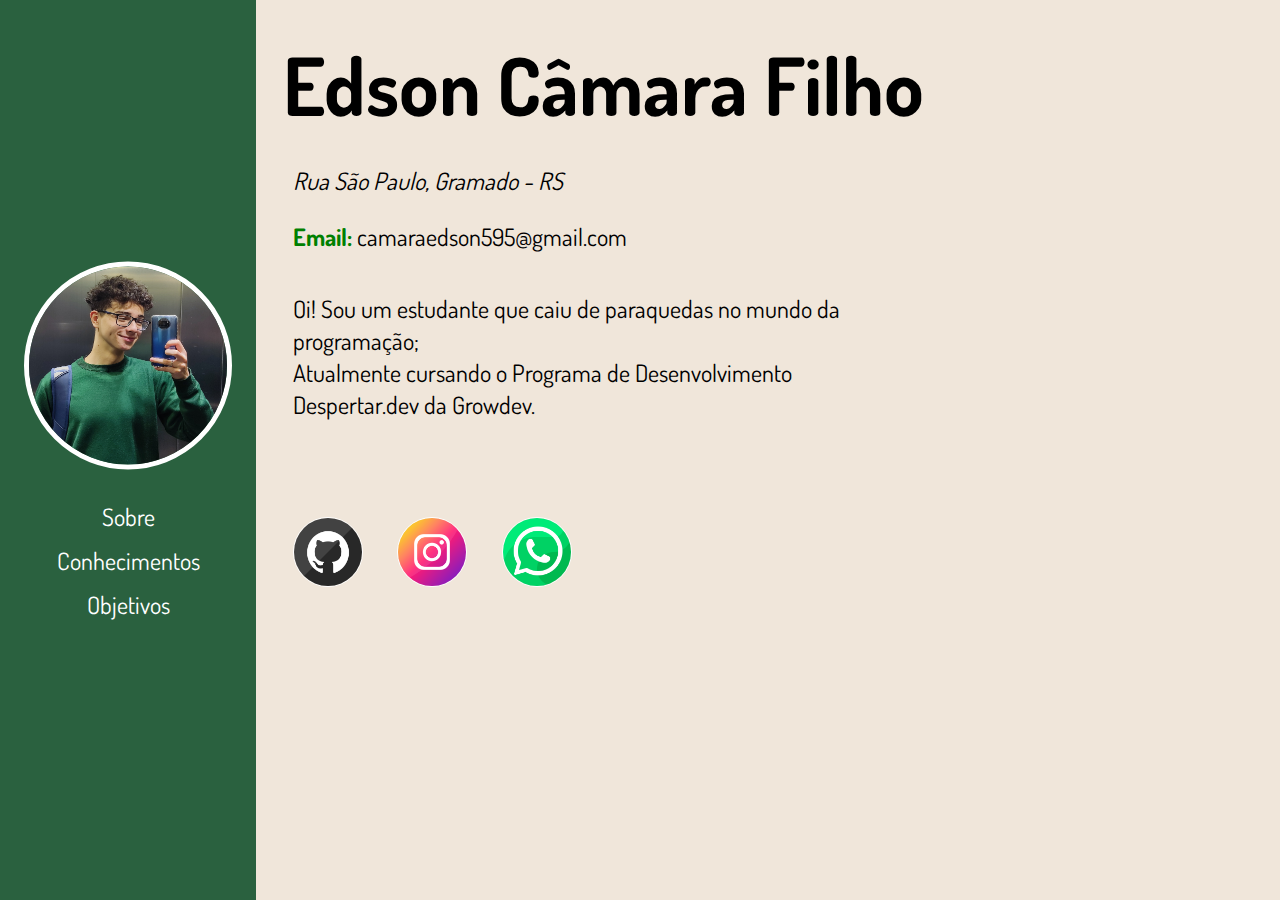
<file: index.html>
<!DOCTYPE html>
<html lang="pt-br">

<head>
    <meta charset="UTF-8">
    <meta name="viewport" content="width=device-width, initial-scale=1.0">
    <title>Sobre | Edson Câmara Filho</title>

    <link rel="stylesheet" href="./css/styles.css">
    <link class="favicon" rel="shortcut icon" href="img/favicon.svg" type="image/x-icon">

</head>

<body>
    <aside class="nav-bar">
        <div class="nav-container">
            <picture>
                <img src="./assets/images/edson-picture.jpeg" alt="" class="picture-img">
            </picture>
            <nav>
                <ul class="nav-list">
                    <li>
                        <a href="./index.html">Sobre</a>
                    </li>
                    <li>
                        <a href="./conhecimentos.html">Conhecimentos</a>
                    </li>
                    <li>
                        <a href="./objetivos.html">Objetivos</a>
                    </li>
                </ul>                
            </nav>
        </div>
    </aside>

    <main>
        <section class="about-container">
            <header>
                <h1 id="about-name">Edson Câmara Filho</h1>
            </header>

            <div class="address">
                <address>Rua São Paulo, Gramado - RS</address>
            </div>

            <div class="contact">
                <a href="mailto:camaraedson595@gmail.com" class="email-link">
                   <p>
                    <strong>Email:</strong> camaraedson595@gmail.com 
                   </p>
                </a>
            </div>

            <div class="info">
                <article>
                    Oi! Sou um estudante que caiu de paraquedas no mundo da programação;
                    <br>
                    Atualmente cursando o Programa de Desenvolvimento Despertar.dev da Growdev.
                </article>
            </div>

            <div class="icons">
                <a target="_blank" href="https://github.com/edsoncamarafilho">
                    <img src="./assets/icons/github-icon.png" alt="icone do github" class="contact-icon">
                </a>

                <a target="_blank" href="https://www.instagram.com/edsoncamarafilhoo/">
                    <img src="./assets/icons/instagram-icon.png" alt="icone do instagram" class="contact-icon">
                </a>

                <a target="_blank" href="https://wa.me/5554981212665">
                    <img src="./assets/icons/whatsapp-icon.png" alt="icone do whatsaap" class="contact-icon">
                </a>
            </div>
        </section>
    </main>
</body>

</html>
</file>
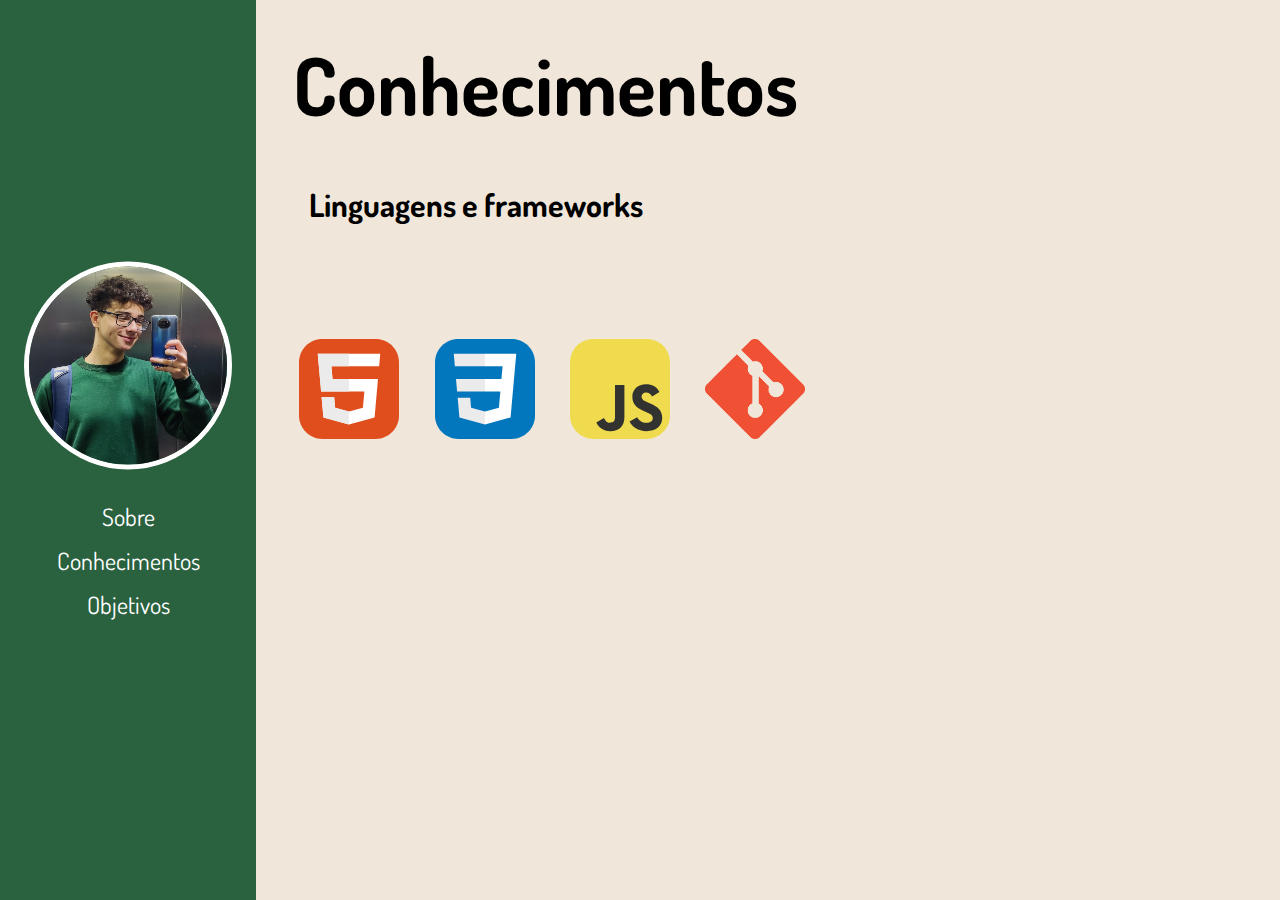
<file: conhecimentos.html>
<!DOCTYPE html>
<html lang="pt-br">

<head>
    <meta charset="UTF-8">
    <meta name="viewport" content="width=device-width, initial-scale=1.0">
    <title>Conhecimentos | Edson Câmara Filho</title>

    <link rel="stylesheet" href="./css/styles.css">
    <link class="favicon" rel="shortcut icon" href="img/favicon.svg" type="image/x-icon">

</head>

<body>
    <aside class="nav-bar">
        <div class="nav-container">
            <picture>
                <img src="./assets/images/edson-picture.jpeg" alt="" class="picture-img">
            </picture>
            <nav>
                <ul>
                    <li>
                        <a href="./index.html">Sobre</a>
                    </li>
                    <li>
                        <a href="./conhecimentos.html">Conhecimentos</a>
                    </li>
                    <li>
                        <a href="./objetivos.html">Objetivos</a>
                    </li>
                </ul>
            </nav>
        </div>
    </aside>
    <main>
        <section class="knowledge">
            <header>
                <h1 id="knowledge-name">Conhecimentos</h1>
            </header>
            <h4 id="sub-title">Linguagens e frameworks</h4>

            <ol>
                <li class="skills">
                    <img src="./assets/icons/html-icon.svg" alt="" class="skill-images">
                </li>

                <li class="skills">
                    <img src="./assets/icons/css-icon.svg" alt="" class="skill-images">
                </li>

                <li class="skills">
                    <img src="./assets/icons/javascript-icon.svg" alt="" class="skill-images">
                </li>

                <li class="skills">
                    <img src="./assets/icons/Git-Icon.png" alt="" class="skill-images">
                </li>
            </ol>
        </section>
    </main>
</body>

</html>
</file>
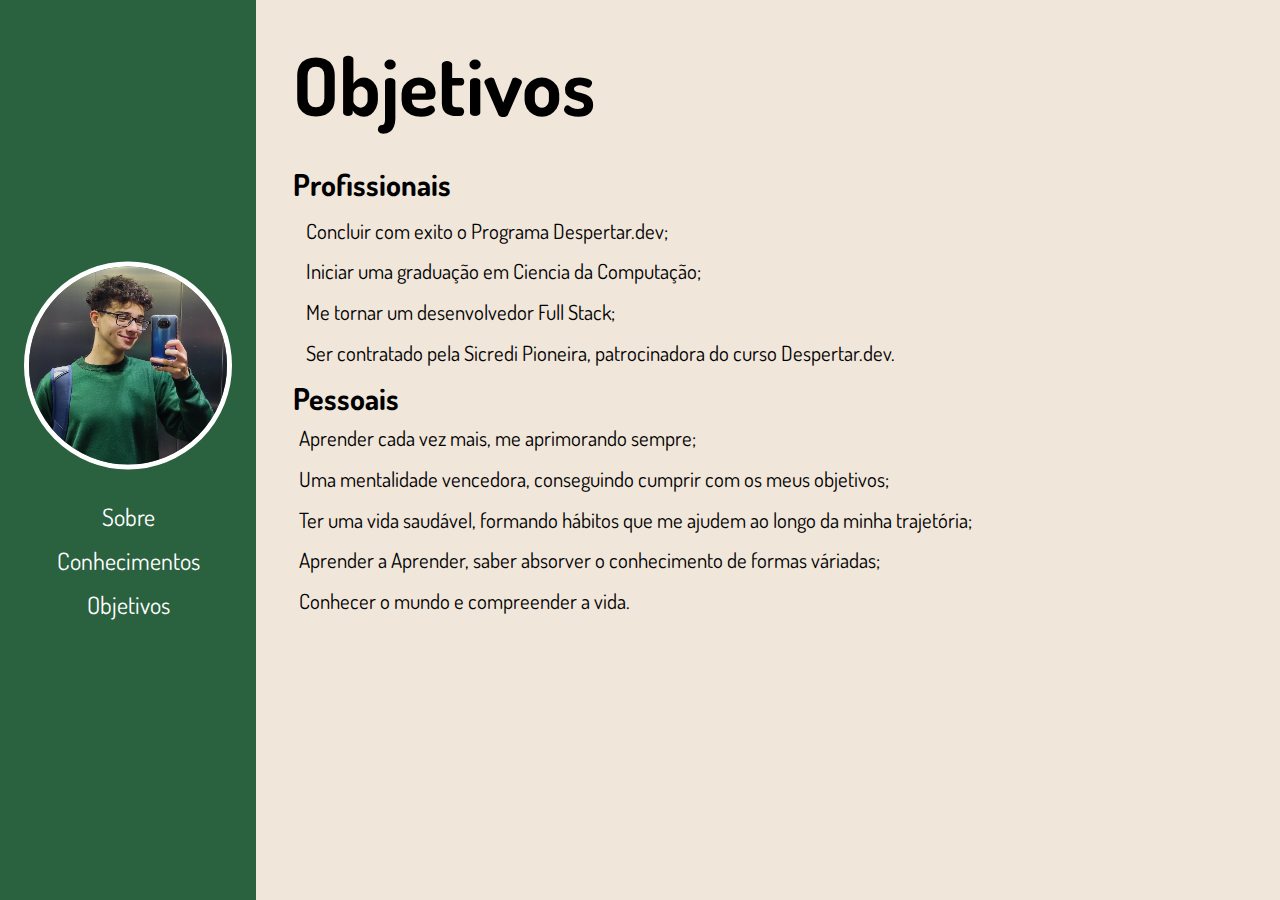
<file: objetivos.html>
<!DOCTYPE html>
<html lang="pt-br">

<head>
    <meta charset="UTF-8">
    <meta name="viewport" content="width=device-width, initial-scale=1.0">
    <title>Objetivos | Edson Câmara Filho</title>

    <link rel="stylesheet" href="./css/styles.css">
    <link class="favicon" rel="shortcut icon" href="img/favicon.svg" type="image/x-icon">

</head>

<body>
    <aside class="nav-bar">
        <div class="nav-container">
            <picture>
                <img src="./assets/images/edson-picture.jpeg" alt="" class="picture-img">
            </picture>
            <nav>
                <ul>
                    <li>
                        <a href="./index.html">Sobre</a>
                    </li>
                    <li>
                        <a href="./conhecimentos.html">Conhecimentos</a>
                    </li>
                    <li>
                        <a href="./objetivos.html">Objetivos</a>
                    </li> 
                </ul>          
            </nav>
        </div>
    </aside>
    <main>
        <section class="goals">
            <header>
                <h1 id="goals-name">Objetivos</h1>
            </header>
            <div class="professional-goals">
              <h2 class="sub-goals">Profissionais</h2>
                <ul class="pf-goals">
                    <li>Concluir com exito o Programa Despertar.dev;</li>
                    <li>Iniciar uma graduação em Ciencia da Computação;</li>
                    <li>Me tornar um desenvolvedor Full Stack;</li>
                    <li>Ser contratado pela Sicredi Pioneira, patrocinadora do curso Despertar.dev.</li>
                </ul>
            </div>
            
            <div class="personal-goals">
                <h2 class="sub-goals">Pessoais</h2>
                <ol class="ps-goals">
                    <li>Aprender cada vez mais, me aprimorando sempre;</li>
                    <li>Uma mentalidade vencedora, conseguindo cumprir com os meus objetivos;</li>
                    <li>Ter uma vida saudável, formando hábitos que me ajudem ao longo da minha trajetória;</li>
                    <li>Aprender a Aprender, saber absorver o conhecimento de formas váriadas;</li>
                    <li>Conhecer o mundo e compreender a vida.</li>
                </ol>
            </div>
        </section>
    </main>
</body>

</html>
</file>
<file: css/styles.css>
@import url('https://fonts.googleapis.com/css2?family=Dosis&display=swap');

* {
    margin: 0;
    padding: 0;
    box-sizing: border-box;
}

html {
    font-family: 'Dosis', sans-serif;
    color: black;
}

ul, ol {
    list-style-type: none;
}


a {
    text-decoration: none;
    color: black
}

/* --SOBRE--- */

a:hover {
    color: rgb(73, 241, 73);
}
a:visited, a:hover, a:active {
    text-decoration: none;
}

main {
    background-color:#f0e6da ;
}

.nav-bar {
    max-width: 20%;
    min-width: none;    
    width: 100%;
    height: 100vh;
    float: left;
    text-align: center;
    position: relative;
    background-color: #2a613f;
}

a {
    color: white;
}

.nav-container {
    display: block;
    position: absolute; 
    top: 50%;
    left: 50%;
    transform: translate(-50%, -50%);
    
}

nav, ul, li {
    padding: 0.4rem;
    font-size: 1.5rem;
}


picture>.picture-img {
    display: inline-block;
    width: 13rem;
    height: 13rem;
    border-radius: 50%;
    margin-bottom: 0.5rem;
    border: 5px solid white;
}

.about-container, .knowledge,.goals{
    font-size: 1.25rem;
    display: inline-block;
    height: 100vh;
    text-align: left;
    padding: 0.3rem;
    width: 55%;
    margin-left: 2rem;
}

.icons{
    display: block;
    
}

.contact-icon{
    display: inline-block;
    width: 4.375rem;
    height: 4.375rem;
    border-radius: 50%;
    text-align: center;
    border: 0.1rem solid;
    margin-top: 6rem;
    margin-right: 1.9rem;
}

.contact-icon:hover {
    opacity: 0.8;
    transform: scale(1.1);
    transition: 0.4s;
}

.contact-icon:not(:hover) {
    opacity: 1;
    transform: scale(1);
    transition: 0.5s;
}

#about-name{
    line-height: 10rem;
    margin-left: -10px;
    font-size: 5rem;
}

.address {
    line-height: 2rem;
    font-size: 1.5rem;
}

strong {
    color: green;
}

.contact {
    margin-top: 1.5rem;
    line-height: 2rem;
    font-size: 1.5rem;
}

.contact>a {
    color: black;
}

.contact>a:hover {
    color: green;
}

.info {
    line-height: 2rem;
    font-size: 1.5rem;
    margin-top: 2.5rem;
    width: 38rem;
}

/* --CONHECIMENTOS--- */

#sub-title {
    margin-top: 2rem;
    margin-left: 1rem;
    line-height: 1rem;
    font-size: 2rem;
}

#knowledge-name {
    line-height: 10rem;
    margin-right: 10px;
    font-size: 5rem;
}

.skill-images {
    margin-top: 7.9rem;
    margin-right: 1.1rem;
    width: 100px;
}

.skills {
    display: inline;
}

.skills:hover {
    opacity: 0.8;
    transform: scale(2);
    transition: 0.4s;
}

.skills:not(:hover) {
    opacity: 1;
    transform: scale(1);
    transition: 0.5s;
}

/* --OBJETIVOS--- */

#goals-name {
    line-height: 10rem;
    margin-right: 10px;
    font-size: 5rem;
}


.professional-goals {
    font-size: 1.25rem;
}

.personal-goals {
    font-size: 1.25rem;
}

.pf-goals>li {
    margin-top: .125rem;
    font-size: 1.3rem;
}

.ps-goals>li {
    margin-top: .125rem;
    font-size: 1.3rem;
}
</file>
